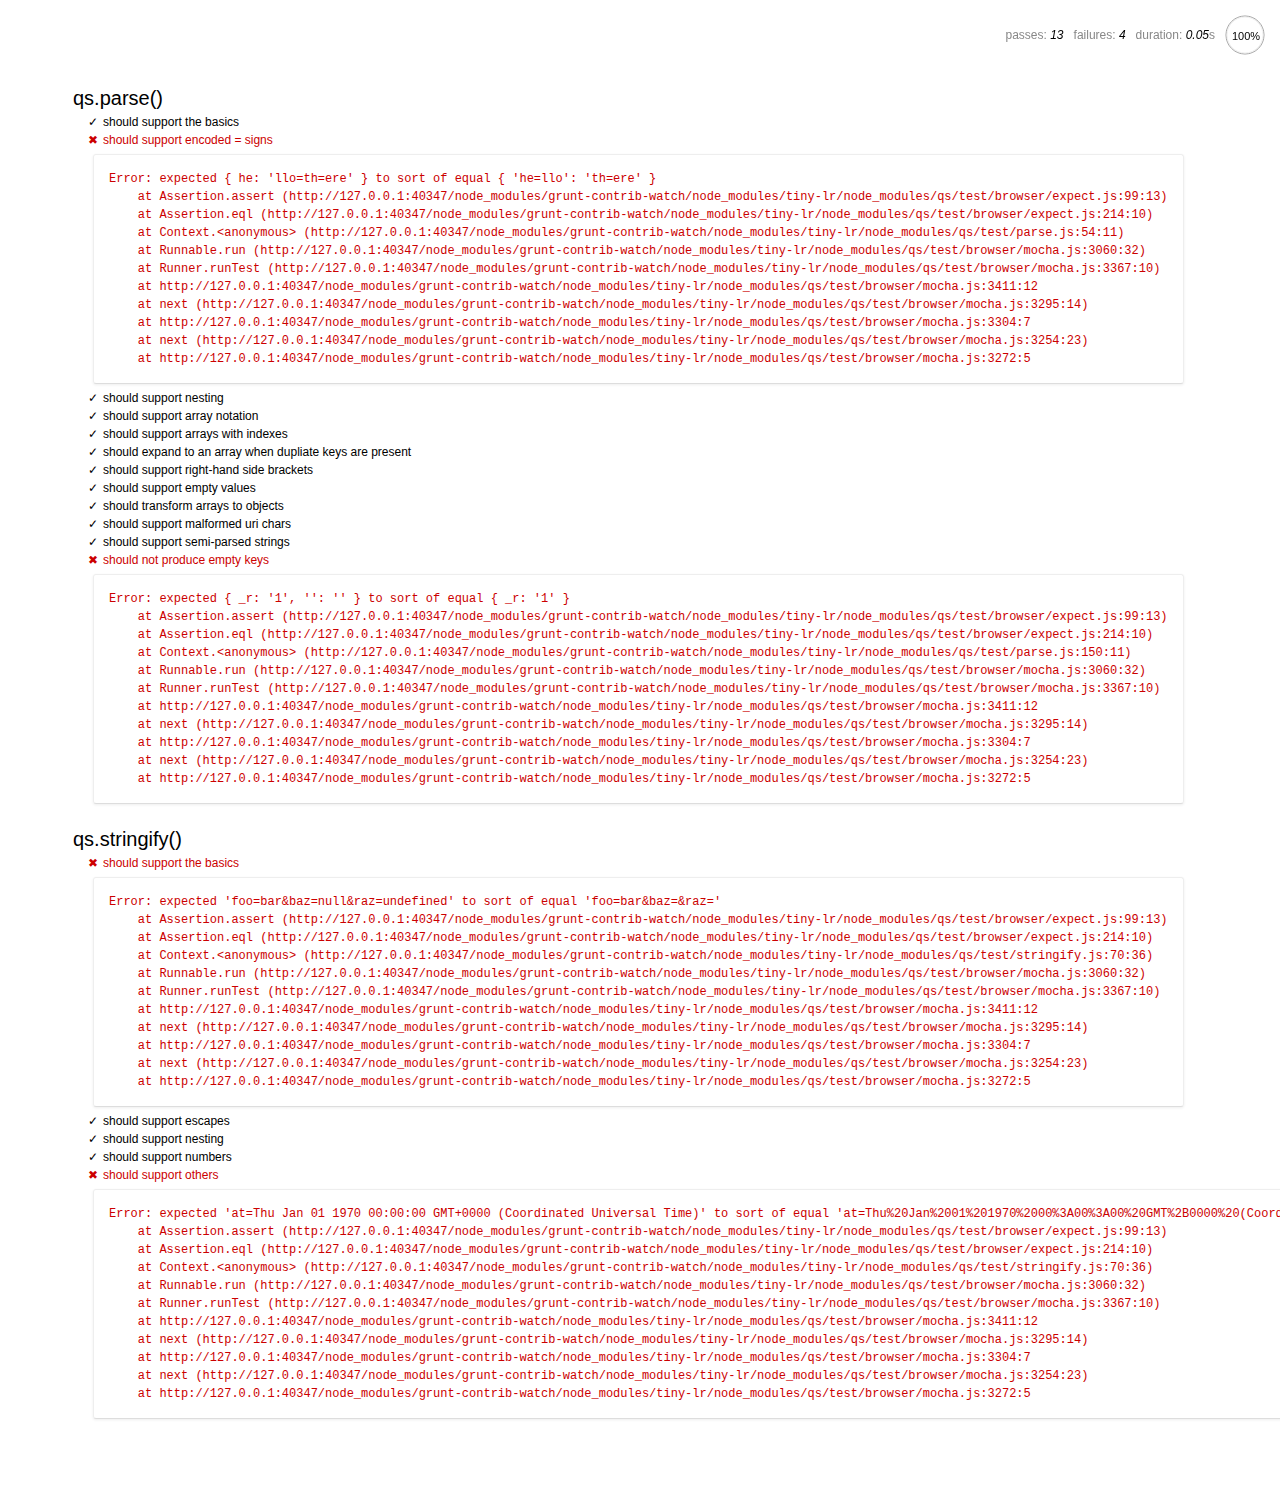
<file: node_modules/grunt-contrib-watch/node_modules/tiny-lr/node_modules/qs/test/browser/index.html>
<html>
  <head>
    <title>Mocha</title>
    <meta http-equiv="Content-Type" content="text/html; charset=UTF-8">
    <link rel="stylesheet" href="mocha.css" />
    <script src="jquery.js" type="text/javascript"></script>
    <script src="expect.js"></script>
    <script src="mocha.js"></script>
    <script>mocha.setup('bdd')</script>
    <script src="qs.js"></script>
    <script src="../parse.js"></script>
    <script src="../stringify.js"></script>
    <script>onload = mocha.run;</script>
  </head>
  <body>
    <div id="mocha"></div>
  </body>
</html>
</file>
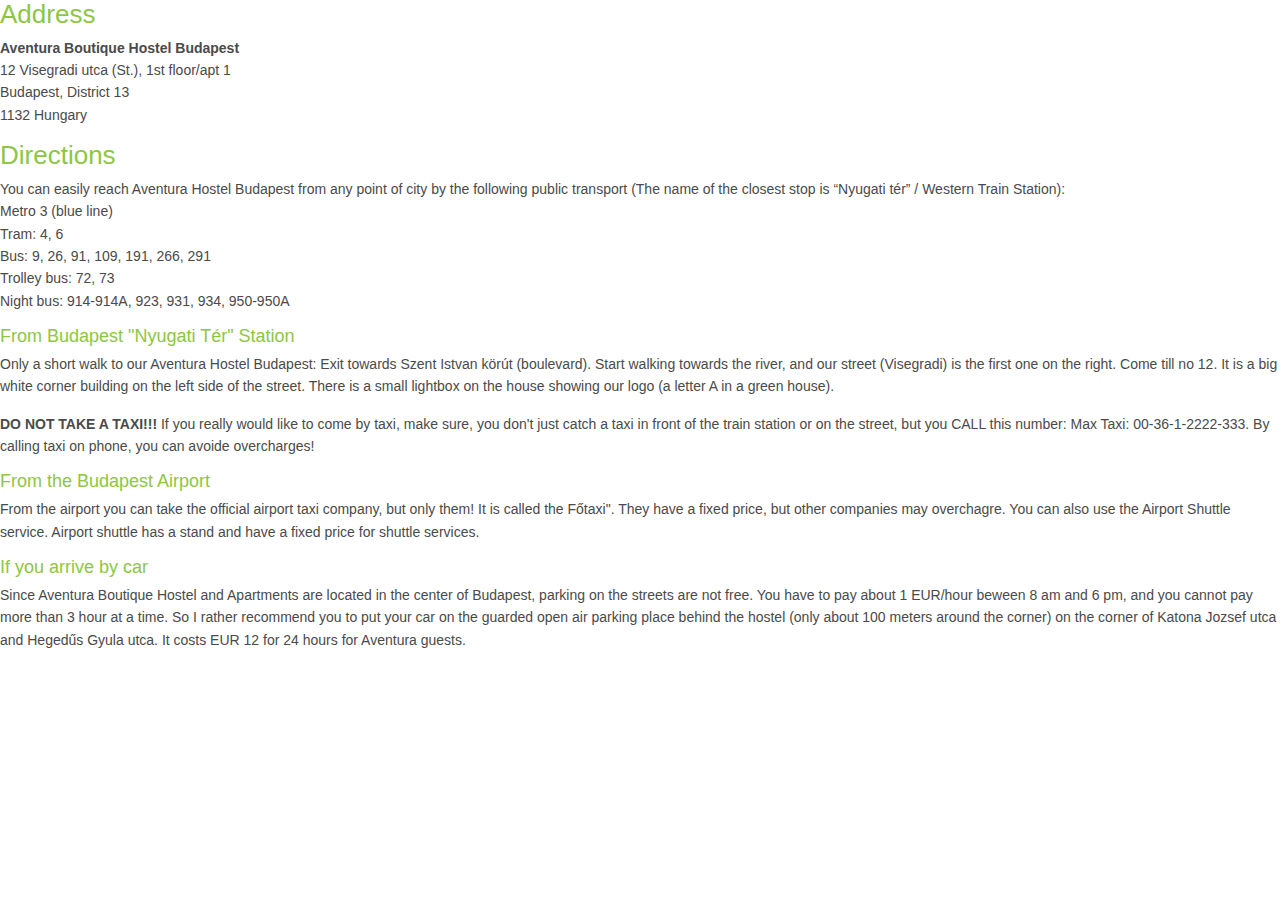
<file: direction.html>
<!doctype html>
<html>
<head>
<meta charset="UTF-8">
<title>Untitled Document</title>
<link href="css/bootstrap.min.css" rel="stylesheet">
<link rel="stylesheet" href="css/style.css">
	<style type="text/css">

		p {
			margin-bottom: 15px;
		}
				h3 {
			font-size: 18px;
			color: #8DC644;
			margin-top: 0px;
			font-weight: normal;
			margin-bottom: 6px;
		}
	</style>
</head>

<body>
<h2>Address</h2>
  <p><strong>Aventura Boutique Hostel Budapest</strong><br>
  
  12 Visegradi utca (St.),
  1st floor/apt 1<br>
  Budapest, District 13
  <br>
  1132 Hungary 
   </p>
   <h2>Directions</h2>
  <p>You can easily reach Aventura Hostel Budapest from any point of city by the following public transport (The name of the closest stop is “Nyugati tér” / Western Train Station):<br>
    Metro 3 (blue line)  <br>
    Tram: 4, 6  <br>
    Bus: 9, 26, 91, 109, 191, 266, 291  <br>
    Trolley bus: 72, 73  <br>
    Night bus: 914-914A, 923, 931, 934, 950-950A   <br>
    
    </p>
    
<h3>  From Budapest "Nyugati Tér" Station</h3>
    Only a short walk to our Aventura Hostel Budapest: Exit towards Szent Istvan körút (boulevard). Start walking towards the river, and our street (Visegradi) is the first one on the right. Come till no 12. It is a big white corner building on the left side of the street. There is a small lightbox on the house showing our logo (a letter A in a green house).  
     </p> 
<p> <strong>DO NOT TAKE A TAXI!!!</strong> If you really would like to come by taxi, make sure, you don't just catch a taxi in front of the train station or on the street, but you CALL this number: Max Taxi: 00-36-1-2222-333. By calling taxi on phone, you can avoide overcharges! </p>
    
     <h3>From the Budapest Airport </h3>
<p>From the airport you can take the official airport taxi company, but only them! It is called the Főtaxi". They have a fixed price, but other companies may overchagre. You can also use the Airport Shuttle service. Airport shuttle has a stand and have a fixed price for shuttle services.  </p>
    
     <h3>If you arrive by car </h3>
     <p> Since Aventura Boutique Hostel and Apartments are located in the center of Budapest, parking on the streets are not free. You have to pay about 1 EUR/hour beween 8 am and 6 pm, and you cannot pay more than 3 hour at a time. So I rather recommend you to put your car on the guarded open air parking place behind the hostel (only about 100 meters around the corner) on the corner of Katona Jozsef utca and Hegedűs Gyula utca. It costs EUR 12 for 24 hours for Aventura guests.
      </p>
    

</body>
</html>
</file>
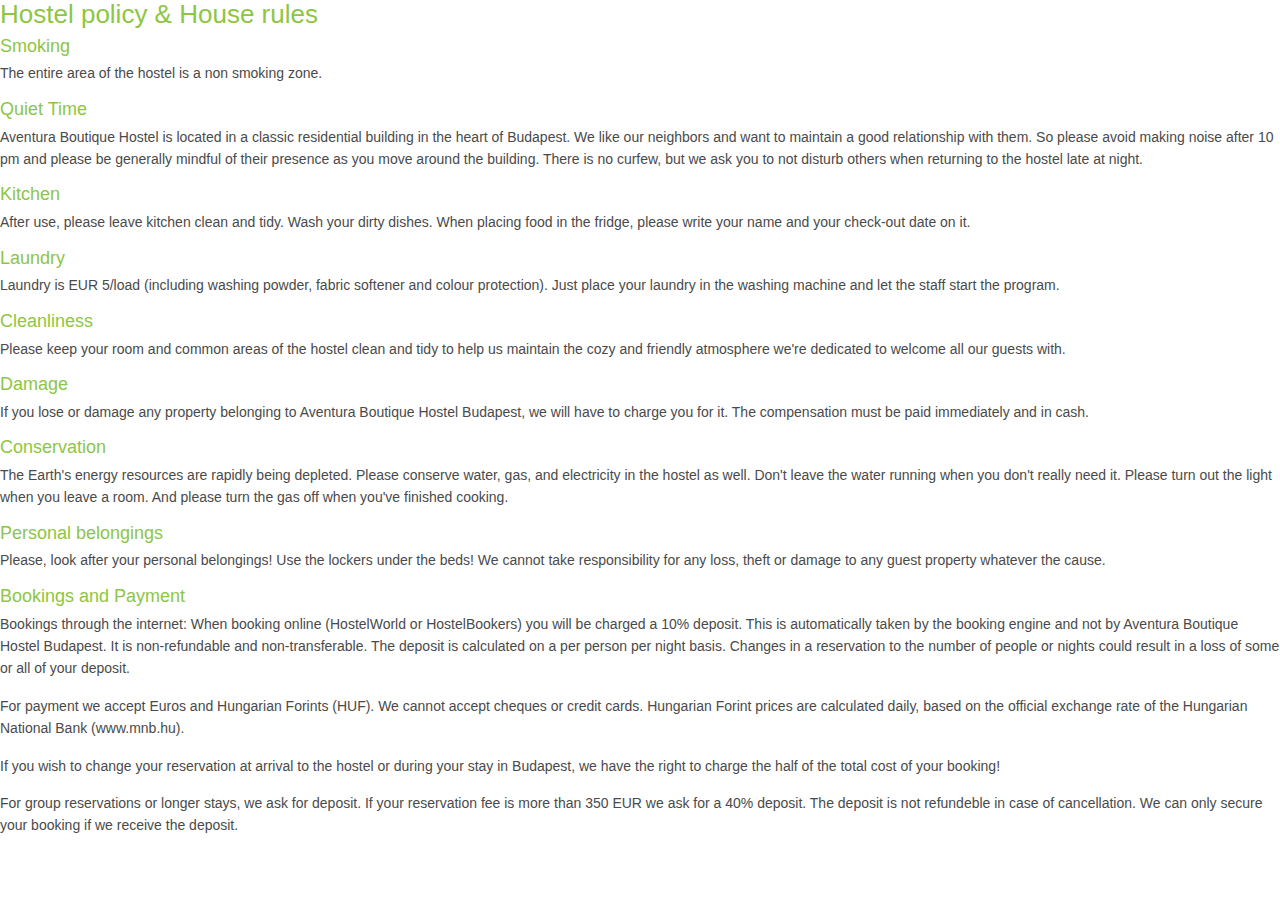
<file: policy.html>
<!doctype html>
<html>
<head>
<meta charset="UTF-8">
<title>Untitled Document</title>
<link href="css/bootstrap.min.css" rel="stylesheet">
<link rel="stylesheet" href="css/style.css">
	<style type="text/css">

		p {
			margin-bottom: 15px;
		}
		h3 {
			font-size: 18px;
			color: #8DC644;
			margin-top: 0px;
			font-weight: normal;
			margin-bottom: 6px;
		}
	</style>

</head>

<body>
<h2>Hostel policy & House rules</h2>
<h3>Smoking</h3>
  <p>The entire area of the hostel is a non smoking zone. </p>
  
  <h3>Quiet Time</h3>
  <p>Aventura Boutique Hostel is located in a classic residential building in the heart of Budapest. We like our neighbors and want to maintain a good relationship with them. So please avoid making noise after 10 pm and please be generally mindful of their presence as you move around the building. There is no curfew, but we ask you to not disturb others when returning to the hostel late at night. </p>
  
  <h3>Kitchen</h3>
  <p>After use, please leave kitchen clean and tidy. Wash your dirty dishes.
  When placing food in the fridge, please write your name and your check-out date on it.</p>
  
 <h3> Laundry</h3>
 <p> Laundry is EUR 5/load (including washing powder, fabric softener and colour protection). Just place your laundry in the washing machine and let the staff start the program.</p>
  
 <h3> Cleanliness</h3>
 <p> Please keep your room and common areas of the hostel clean and tidy to help us maintain the cozy and friendly atmosphere we're dedicated to welcome all our guests with. </p>
  
 <h3> Damage</h3>
  <p>If you lose or damage any property belonging to Aventura Boutique Hostel Budapest, we will have to charge you for it. The compensation must be paid immediately and in cash.</p>
  
 <h3> Conservation</h3>
 <p> The Earth's energy resources are rapidly being depleted. Please conserve water, gas, and electricity in the hostel as well. Don't leave the water running when you don't really need it. Please turn out the light when you leave a room. And please turn the gas off when you've finished cooking.</p>
  
 <h3> Personal belongings</h3>
 <p> Please, look after your personal belongings! Use the lockers under the beds! We cannot take responsibility for any loss, theft or damage to any guest property whatever the cause. </p>
  
 <h3> Bookings and Payment</h3>
  <p>Bookings through the internet: When booking online  (HostelWorld or HostelBookers) you will be charged a 10% deposit. This is automatically taken by the booking engine and not by Aventura Boutique Hostel Budapest. It is non-refundable and non-transferable. The deposit is calculated on a per person per night basis. Changes in a reservation to the number of people or nights could result in a loss of some or all of your deposit. </p>
  <p>For payment we accept Euros and Hungarian Forints (HUF). We cannot accept cheques or credit cards. Hungarian Forint prices are calculated daily, based on the official exchange rate of the Hungarian National Bank (www.mnb.hu).
 <p> If you wish to change your reservation at arrival to the hostel or during your stay in Budapest, we have the right to charge the half of the total cost of your booking!</p>
  <p>For group reservations or longer stays, we ask for deposit. If your reservation fee is more than 350 EUR we ask for a 40% deposit. The deposit is not refundeble in case of cancellation. We can only secure your booking if we receive the deposit. </p>
</body>
</html>
</file>
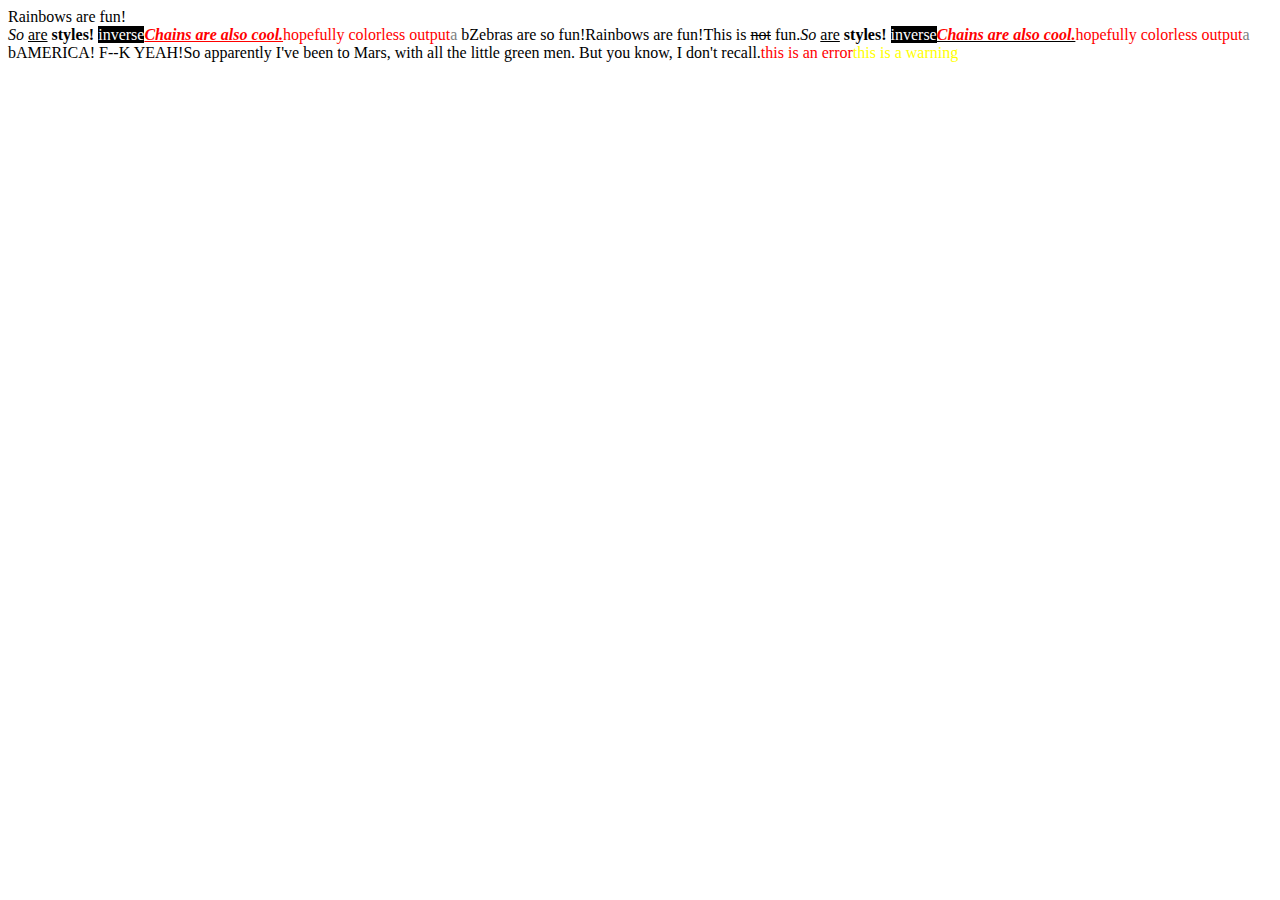
<file: node_modules/grunt/node_modules/colors/example.html>
<!DOCTYPE HTML>
<html lang="en-us">
  <head>
    <meta http-equiv="Content-type" content="text/html; charset=utf-8">
    <title>Colors Example</title>
    <script src="colors.js"></script>
  </head>
  <body>
    <script>

    var test = colors.red("hopefully colorless output");

    document.write('Rainbows are fun!'.rainbow + '<br/>');
    document.write('So '.italic + 'are'.underline + ' styles! '.bold + 'inverse'.inverse); // styles not widely supported
    document.write('Chains are also cool.'.bold.italic.underline.red); // styles not widely supported
    //document.write('zalgo time!'.zalgo);
    document.write(test.stripColors);
    document.write("a".grey + " b".black);

    document.write("Zebras are so fun!".zebra);

    document.write(colors.rainbow('Rainbows are fun!'));
    document.write("This is " + "not".strikethrough + " fun.");

    document.write(colors.italic('So ') + colors.underline('are') + colors.bold(' styles! ') + colors.inverse('inverse')); // styles not widely supported
    document.write(colors.bold(colors.italic(colors.underline(colors.red('Chains are also cool.'))))); // styles not widely supported
    //document.write(colors.zalgo('zalgo time!'));
    document.write(colors.stripColors(test));
    document.write(colors.grey("a") + colors.black(" b"));

    colors.addSequencer("america", function(letter, i, exploded) {
      if(letter === " ") return letter;
      switch(i%3) {
        case 0: return letter.red;
        case 1: return letter.white;
        case 2: return letter.blue;
      }
    });

    colors.addSequencer("random", (function() {
      var available = ['bold', 'underline', 'italic', 'inverse', 'grey', 'yellow', 'red', 'green', 'blue', 'white', 'cyan', 'magenta'];

      return function(letter, i, exploded) {
        return letter === " " ? letter : letter[available[Math.round(Math.random() * (available.length - 1))]];
      };
    })());

    document.write("AMERICA! F--K YEAH!".america);
    document.write("So apparently I've been to Mars, with all the little green men. But you know, I don't recall.".random);

    //
    // Custom themes
    //

    colors.setTheme({
      silly: 'rainbow',
      input: 'grey',
      verbose: 'cyan',
      prompt: 'grey',
      info: 'green',
      data: 'grey',
      help: 'cyan',
      warn: 'yellow',
      debug: 'blue',
      error: 'red'
    });

    // outputs red text
    document.write("this is an error".error);

    // outputs yellow text
    document.write("this is a warning".warn);

    </script>
  </body>
</html>
</file>
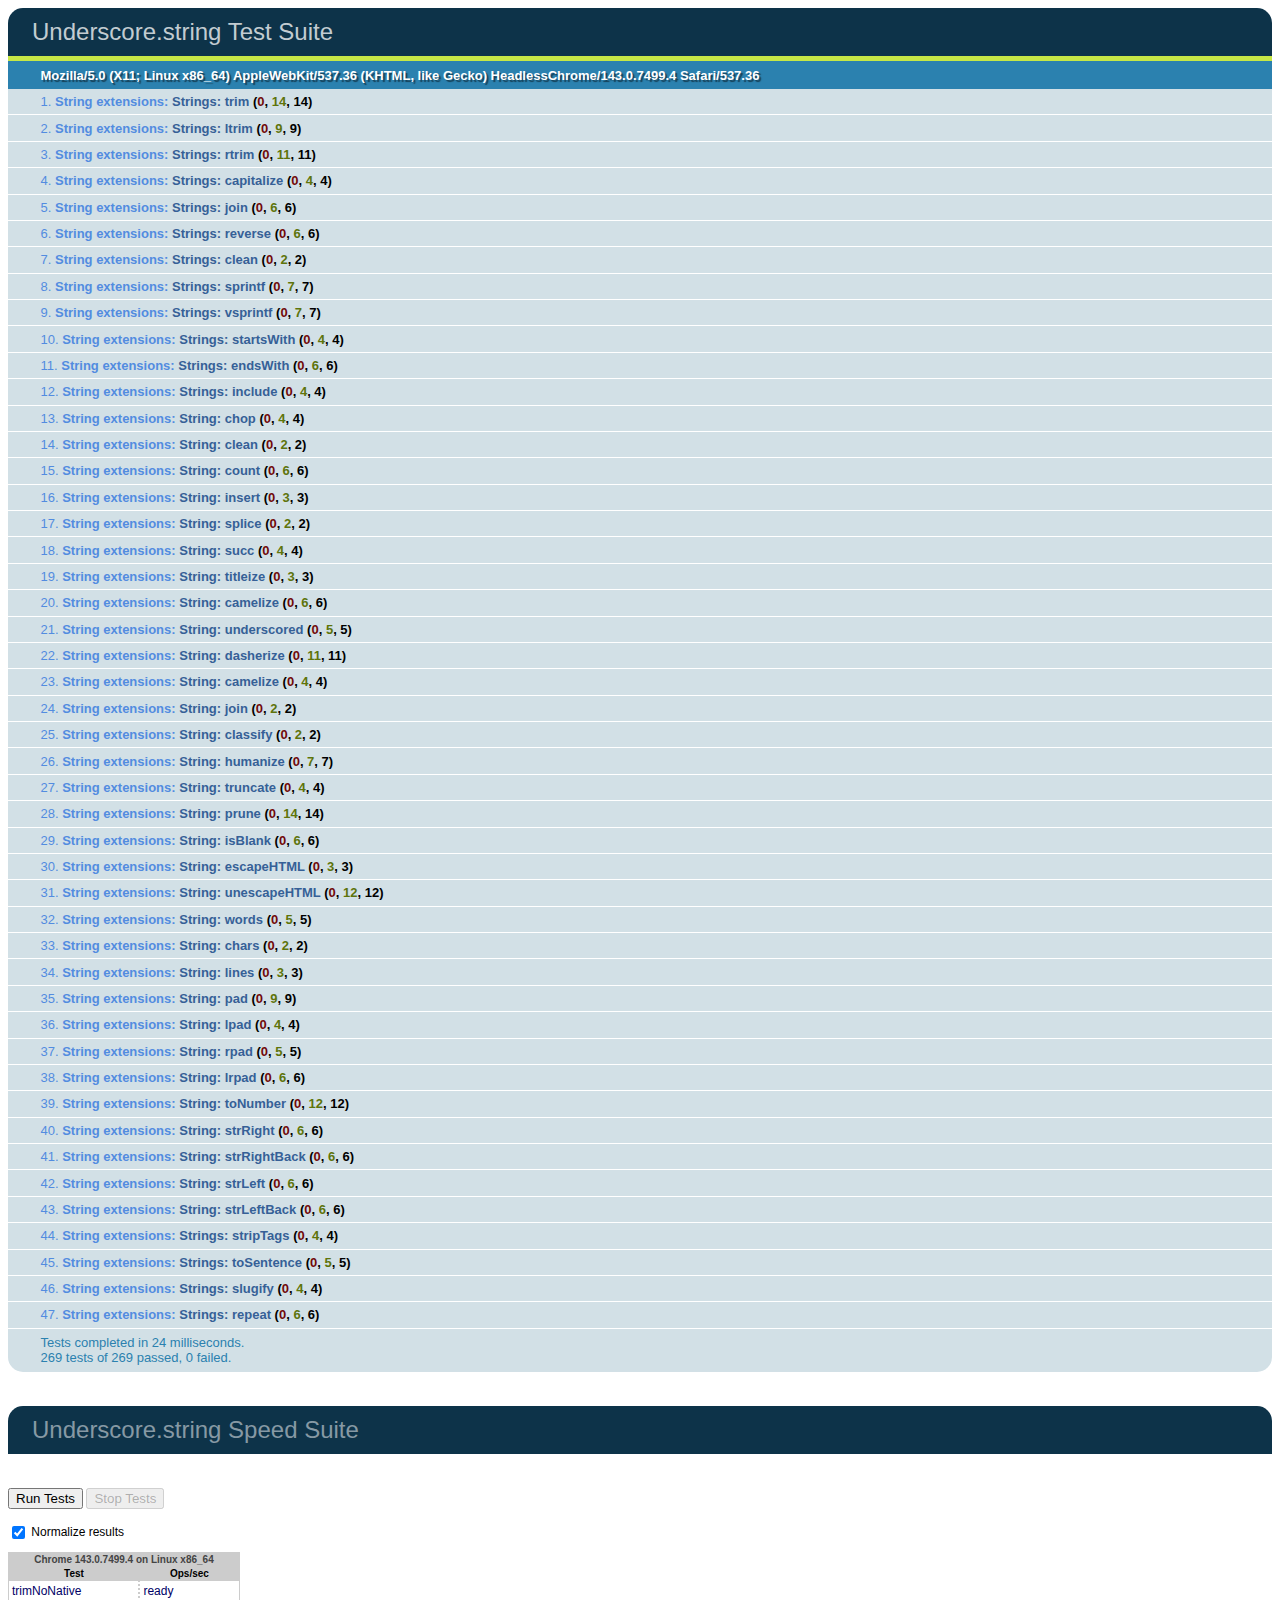
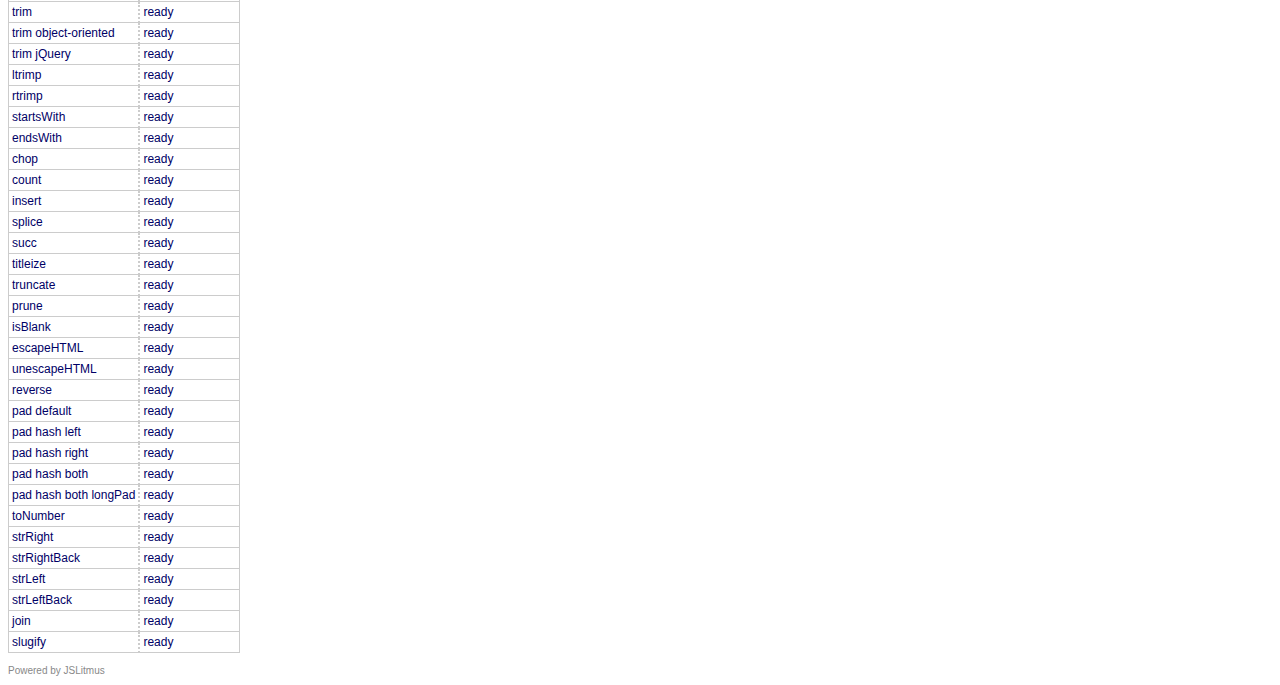
<file: node_modules/grunt/node_modules/underscore.string/test/test.html>
<!DOCTYPE HTML>
<html>
<head>
  <meta charset="utf-8">
  <title>Underscore.strings Test Suite</title>
  <link rel="stylesheet" href="test_underscore/vendor/qunit.css" type="text/css" media="screen" />
  <script type="text/javascript" src="test_underscore/vendor/jquery.js"></script>
  <script type="text/javascript" src="test_underscore/vendor/qunit.js"></script>
  <script type="text/javascript" src="test_underscore/vendor/jslitmus.js"></script>
  <script type="text/javascript" src="underscore.js"></script>
  <script type="text/javascript" src="../lib/underscore.string.js"></script>
  <script type="text/javascript" src="strings.js"></script>
  <script type="text/javascript" src="speed.js"></script>
</head>
<body>
  <h1 id="qunit-header">Underscore.string Test Suite</h1>
  <h2 id="qunit-banner"></h2>
  <h2 id="qunit-userAgent"></h2>
  <ol id="qunit-tests"></ol>
  <br />
  <h1 class="qunit-header">Underscore.string Speed Suite</h1>
  <!-- <h2 class="qunit-userAgent">
    A representative sample of the functions are benchmarked here, to provide
    a sense of how fast they might run in different browsers.
    Each iteration runs on an array of 1000 elements.<br /><br />
    For example, the 'intersect' test measures the number of times you can
    find the intersection of two thousand-element arrays in one second.
  </h2> -->
  <br />
</body>
</html>
</file>
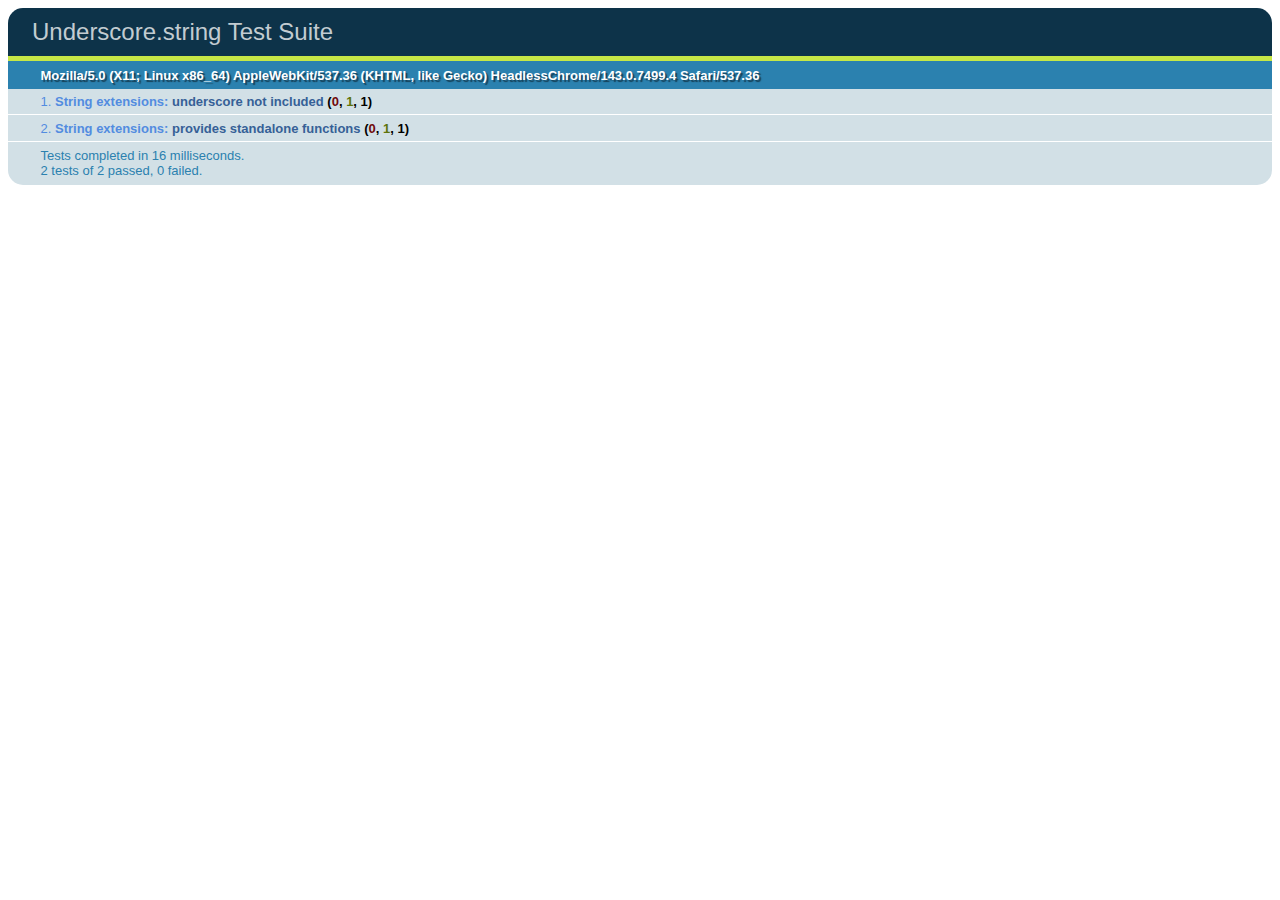
<file: node_modules/grunt/node_modules/underscore.string/test/test_standalone.html>
<!DOCTYPE HTML>
<html>
<head>
  <title>Underscore.strings Test Suite</title>
  <link rel="stylesheet" href="test_underscore/vendor/qunit.css" type="text/css" media="screen" />
  <script type="text/javascript" src="test_underscore/vendor/jquery.js"></script>
  <script type="text/javascript" src="test_underscore/vendor/qunit.js"></script>
  <script type="text/javascript" src="../lib/underscore.string.js"></script>
  <script type="text/javascript" src="strings_standalone.js"></script>

</head>
<body>
  <h1 id="qunit-header">Underscore.string Test Suite</h1>
  <h2 id="qunit-banner"></h2>
  <h2 id="qunit-userAgent"></h2>
  <ol id="qunit-tests"></ol>
</body>
</html>
</file>
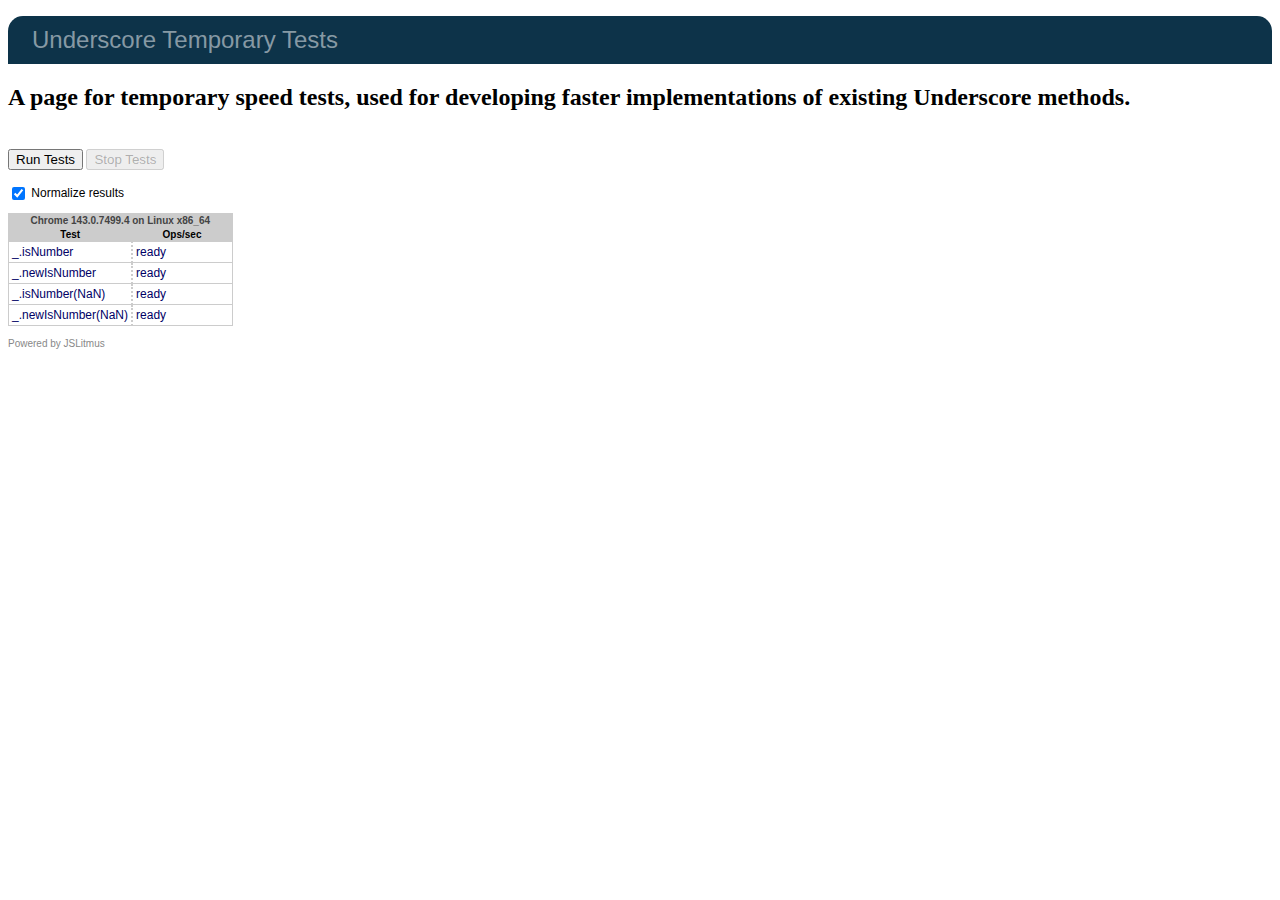
<file: node_modules/grunt/node_modules/underscore.string/test/test_underscore/temp_tests.html>
<!DOCTYPE HTML>
<html>
<head>
  <title>Underscore Temporary Tests</title>
  <link rel="stylesheet" href="vendor/qunit.css" type="text/css" media="screen" />
  <script type="text/javascript" src="vendor/jquery.js"></script>
  <script type="text/javascript" src="vendor/jslitmus.js"></script>
  <script type="text/javascript" src="../underscore.js"></script>
  <script type="text/javascript" src="temp.js"></script>
</head>
<body>
  <h1 class="qunit-header">Underscore Temporary Tests</h1>
  <h2 class="qunit-userAgent">
    A page for temporary speed tests, used for developing faster implementations
    of existing Underscore methods.
  </h2>
  <br />
</body>
</html>
</file>
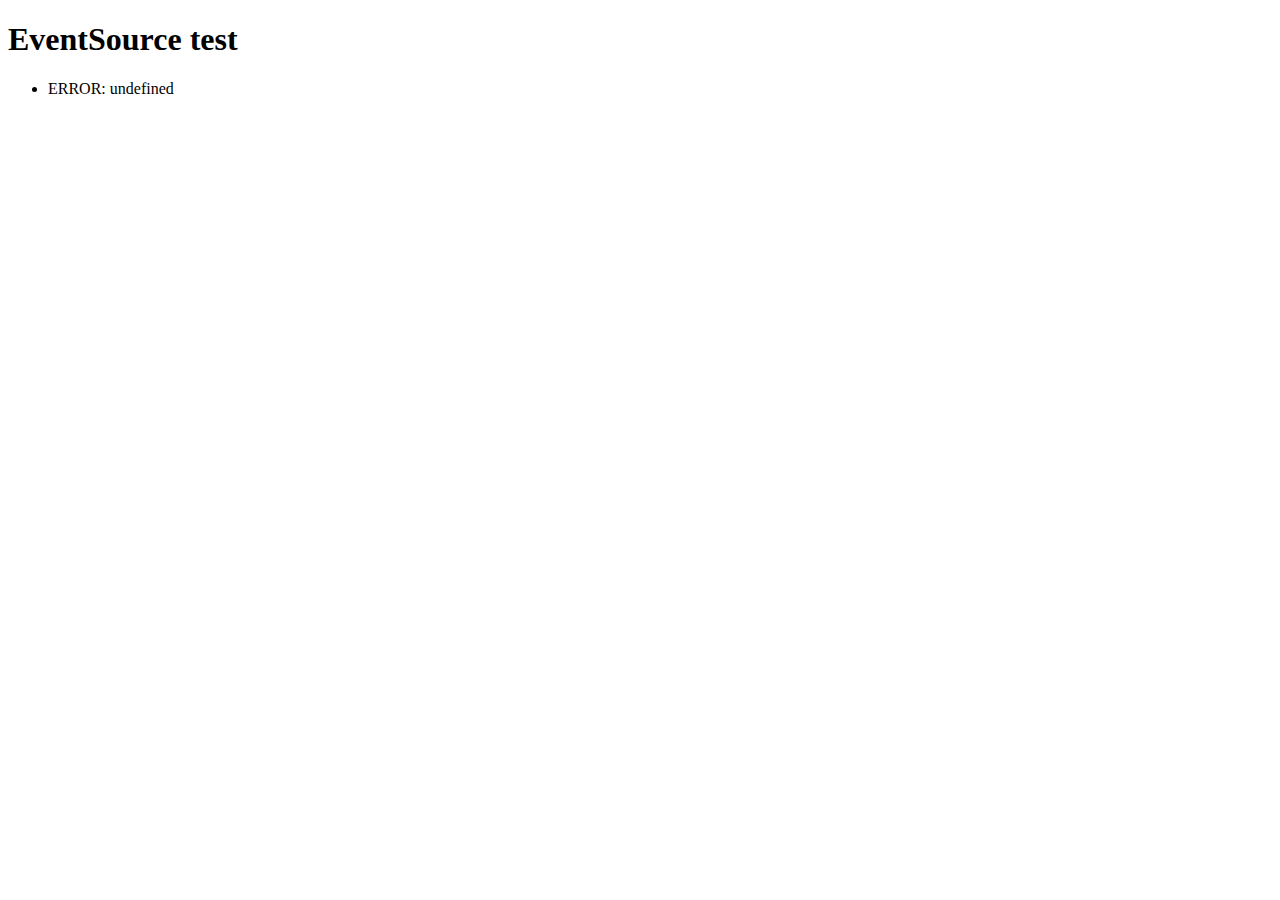
<file: node_modules/grunt-contrib-watch/node_modules/tiny-lr/node_modules/faye-websocket/examples/sse.html>
<!doctype html>
<html>
  <head>
    <meta http-equiv="Content-type" content="text/html; charset=utf-8">
    <title>EventSource test</title>
  </head>
  <body>

    <h1>EventSource test</h1>
    <ul></ul>

    <script type="text/javascript">
      var logger = document.getElementsByTagName('ul')[0],
          socket = new EventSource('/');

      var log = function(text) {
        logger.innerHTML += '<li>' + text + '</li>';
      };

      socket.onopen = function() {
        log('OPEN');
      };

      socket.onmessage = function(event) {
        log('MESSAGE: ' + event.data);
      };

      socket.addEventListener('update', function(event) {
        log('UPDATE(' + event.lastEventId + '): ' + event.data);
      });

      socket.onerror = function(event) {
        log('ERROR: ' + event.message);
      };
    </script>

  </body>
</html>
</file>
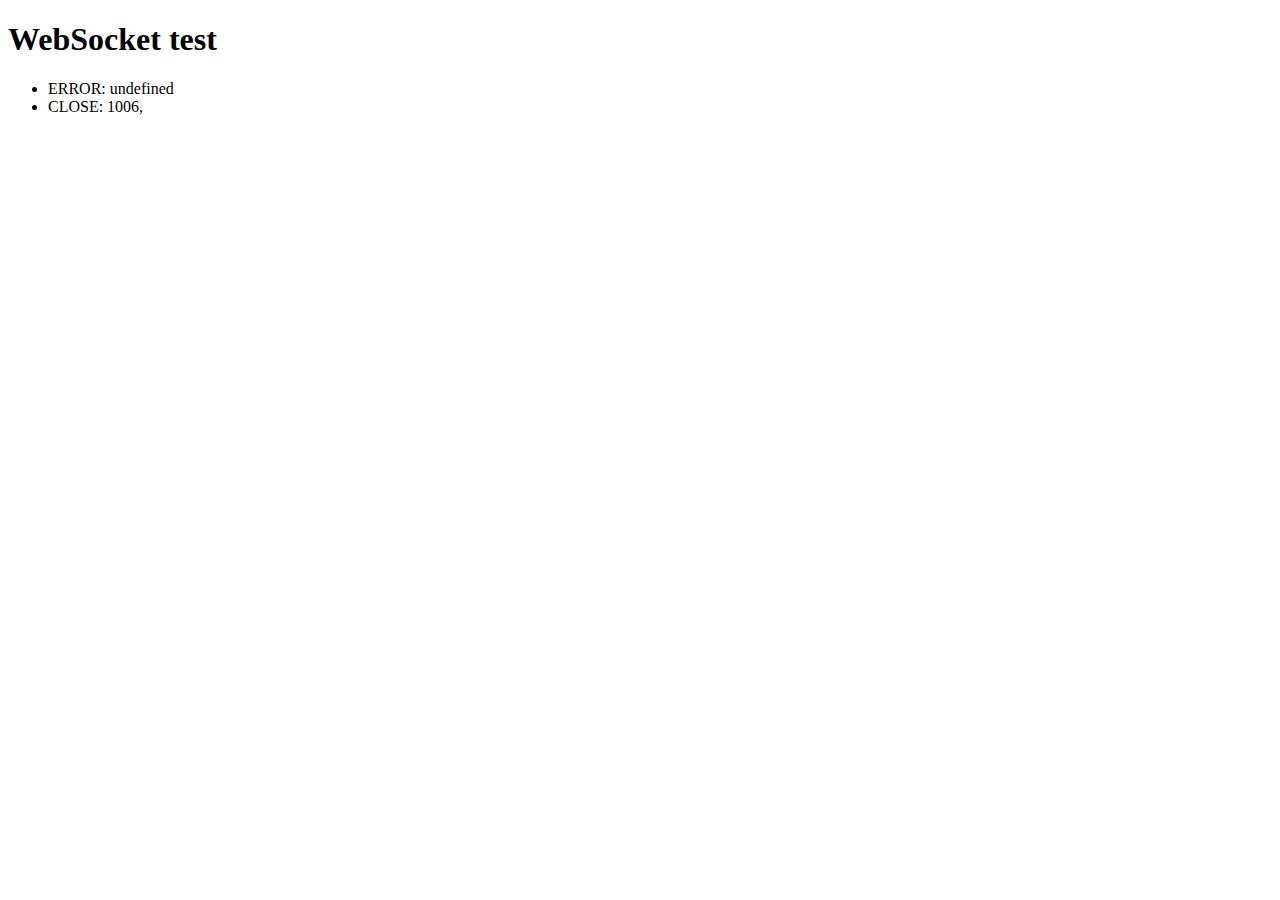
<file: node_modules/grunt-contrib-watch/node_modules/tiny-lr/node_modules/faye-websocket/examples/ws.html>
<!doctype html>
<html>
  <head>
    <meta http-equiv="Content-type" content="text/html; charset=utf-8">
    <title>WebSocket test</title>
  </head>
  <body>

    <h1>WebSocket test</h1>
    <ul></ul>

    <script type="text/javascript">
      var logger = document.getElementsByTagName('ul')[0],
          Socket = window.MozWebSocket || window.WebSocket,
          protos = ['foo', 'bar', 'xmpp'],
          socket = new Socket('ws://' + location.hostname + ':' + location.port + '/', protos),
          index  = 0;

      var log = function(text) {
        logger.innerHTML += '<li>' + text + '</li>';
      };

      socket.addEventListener('open', function() {
        log('OPEN: ' + socket.protocol);
        socket.send('Hello, world');
      });

      socket.onerror = function(event) {
        log('ERROR: ' + event.message);
      };

      socket.onmessage = function(event) {
        log('MESSAGE: ' + event.data);
        setTimeout(function() { socket.send(++index + ' ' + event.data) }, 2000);
      };

      socket.onclose = function(event) {
        log('CLOSE: ' + event.code + ', ' + event.reason);
      };
    </script>

  </body>
</html>
</file>
<file: node_modules/grunt-contrib-watch/node_modules/tiny-lr/node_modules/qs/test/browser/mocha.css>
body {
  font: 20px/1.5 "Helvetica Neue", Helvetica, Arial, sans-serif;
  padding: 60px 50px;
}

#mocha h1, h2 {
  margin: 0;
}

#mocha h1 {
  margin-top: 15px;
  font-size: 1em;
  font-weight: 200;
}

#mocha .suite .suite h1 {
  margin-top: 0;
  font-size: .8em;
}

#mocha h2 {
  font-size: 12px;
  font-weight: normal;
  cursor: pointer;
}

#mocha .suite {
  margin-left: 15px;
}

#mocha .test {
  margin-left: 15px;
}

#mocha .test:hover h2::after {
  position: relative;
  top: 0;
  right: -10px;
  content: '(view source)';
  font-size: 12px;
  font-family: arial;
  color: #888;
}

#mocha .test.pending:hover h2::after {
  content: '(pending)';
  font-family: arial;
}

#mocha .test.pass.medium .duration {
  background: #C09853;
}

#mocha .test.pass.slow .duration {
  background: #B94A48;
}

#mocha .test.pass::before {
  content: '✓';
  font-size: 12px;
  display: block;
  float: left;
  margin-right: 5px;
}

#mocha .test.pass .duration {
  font-size: 9px;
  margin-left: 5px;
  padding: 2px 5px;
  color: white;
  -webkit-box-shadow: inset 0 1px 1px rgba(0,0,0,.2);
  -moz-box-shadow: inset 0 1px 1px rgba(0,0,0,.2);
  box-shadow: inset 0 1px 1px rgba(0,0,0,.2);
  -webkit-border-radius: 5px;
  -moz-border-radius: 5px;
  -ms-border-radius: 5px;
  -o-border-radius: 5px;
  border-radius: 5px;
}

#mocha .test.pass.fast .duration {
  display: none;
}

#mocha .test.pending {
  color: #0b97c4;
}

#mocha .test.pending::before {
  content: '◦';
  color: #0b97c4;
}

#mocha .test.fail {
  color: #c00;
}

#mocha .test.fail pre {
  color: black;
}

#mocha .test.fail::before {
  content: '✖';
  font-size: 12px;
  display: block;
  float: left;
  margin-right: 5px;
  color: #c00;
}

#mocha .test pre.error {
  color: #c00;
}

#mocha .test pre {
  display: inline-block;
  font: 12px/1.5 monaco, monospace;
  margin: 5px;
  padding: 15px;
  border: 1px solid #eee;
  border-bottom-color: #ddd;
  -webkit-border-radius: 3px;
  -webkit-box-shadow: 0 1px 3px #eee;
}

#error {
  color: #c00;
  font-size: 1.5  em;
  font-weight: 100;
  letter-spacing: 1px;
}

#stats {
  position: fixed;
  top: 15px;
  right: 10px;
  font-size: 12px;
  margin: 0;
  color: #888;
}

#stats .progress {
  float: right;
  padding-top: 0;
}

#stats em {
  color: black;
}

#stats li {
  display: inline-block;
  margin: 0 5px;
  list-style: none;
  padding-top: 11px;
}

code .comment { color: #ddd }
code .init { color: #2F6FAD }
code .string { color: #5890AD }
code .keyword { color: #8A6343 }
code .number { color: #2F6FAD }
</file>
<file: css/style.css>
@font-face{font-family:'HelveticaNeueLT-Com-57-Cn';src:url("../fonts/HelveticaNeueLTCom-Cn.eot");src:url("../fonts/HelveticaNeueLTCom-Cn.eot?#iefix") format("embedded-opentype"),url("../fonts/HelveticaNeueLTCom-Cn.woff") format("woff"),url("../fonts/HelveticaNeueLTCom-Cn.ttf") format("truetype"),url("../fonts/HelveticaNeueLTCom-Cn.svg#1bfe3908464079d33e43d1bde3a33e17") format("svg");font-style:normal;font-weight:400}body{font-family:"Helvetica Neue",Helvetica,Arial,sans-serif;font-size:14px;line-height:1.6;color:#4A4A4A}h2{margin-top:0px;margin-bottom:8px;font-weight:normal;color:#8DC644;font-size:26px}p{margin-bottom:0}.marginBottom{margin-bottom:25px}.marginBottomZero{margin-bottom:0px !important}.discount-box{width:100%;height:260px;background-color:#8DC644;border-radius:12px;background-image:url(../images/aventura-discounts-bg.svg);background-position:center center;background-repeat:no-repeat;background-size:143px 143px;text-align:center;margin-bottom:5px}.discount-box h2{font-family:Arial, Helvetica, sans-serif;font-size:18px;color:#FFFFFF;line-height:22px;font-weight:normal;text-align:center;padding-top:7px}.packages .discount{position:relative;margin-top:20px;text-align:center;width:100%}.packages .discount h3{font-size:72px;font-weight:bold;letter-spacing:0em;padding-bottom:0px;padding-top:0px;color:#8DC644;margin:0}.packages .discount span{font-size:24px;font-weight:lighter;letter-spacing:0em}.packages .discount h4{font-size:20px;font-weight:lighter;letter-spacing:0em;color:#8DC644;margin-top:-8px;font-family:Arial, Helvetica, sans-serif}.packages .discount p{font-size:13px;color:#8DC644;font-family:HelveticaNeueLT-Com-57-Cn, sans-serif;margin-top:-12px}.discount-box .btn,.discount-box-back .btn{display:inline-block;padding:6px 12px;margin-bottom:0px;font-size:14px;font-weight:400;line-height:1.42857;text-align:center;white-space:nowrap;vertical-align:middle;cursor:pointer;-moz-user-select:none}.discount-box .btn-default,.discount-box-back .btn-default{border:medium none;font-weight:bold;border-radius:10px;padding:6px 22px;background-color:rgba(255,255,255,0.24);color:white;position:relative;top:30px;width:80% !important}.extras{margin-top:20px}.discount-box-back .btn-default{top:5px}.navbar{min-height:60px;margin-bottom:20px;border:none;box-shadow:0px 2px 4px 0px rgba(0,0,0,0.28)}.navbar-default{background-color:#fff}.navbar-brand{height:40px;padding-top:10px}.navbar-nav>li{float:left}.navbar-right{float:right}.nav{padding-right:15px}.slide{margin-top:60px}.navbar-nav{margin:10px -15px}.navbarIcons{text-indent:-3000px}.navbarIcons li{background-repeat:no-repeat !important;width:40px;margin-right:10px;background-size:164px 42px}.navbarIcons li.phone{background:url(../images/aventura-mobil-nav-icons-sprite.svg);background-position:-1px center}.navbarIcons li.skype{background:url(../images/aventura-mobil-nav-icons-sprite.svg);background-position:-41px center}.navbarIcons li.email{background:url(../images/aventura-mobil-nav-icons-sprite.svg);margin-right:2px;background-position:-82px center}.navbarIcons li.google{background:url(../images/aventura-mobil-nav-icons-sprite.svg);background-position:-123px center}.mainTitle{background:#8DC644;text-align:center;color:#fff;min-height:65px}.mainTitle h1{font-size:22px;margin-top:10px;margin-bottom:-4px;font-weight:normal}.mainTitle .small{font-weight:lighter;font-size:18px;letter-spacing:.8px}label{font-weight:normal;font-size:16px}.form-control{display:block;width:100%;height:38px;padding:6px 12px;font-size:14px;line-height:1.42857;color:#555;background-color:#EFEFEF;background-image:none;border:1px solid #999;border-radius:9px;box-shadow:none;transition:border-color 0.15s ease-in-out 0s, box-shadow 0.15s ease-in-out 0s}.btn-form{border:1px solid #719F36;border-radius:9px;height:38px;background-image:linear-gradient(0deg, #84ba40 50%,#8bc443 51%);color:#fff;font-size:16px;font-weight:bold}.btn-form.active,.btn-form.focus,.btn-form:active,.btn-form:focus,.btn-form:hover,.open>.dropdown-toggle.btn-default{color:#fff;background-image:linear-gradient(0deg, #84ba40 50%,#8bc443 51%)}.form-control:focus{border-color:#8DC644;outline:0px none;box-shadow:0px 1px 1px rgba(0,0,0,0.075) inset,0px 0px 8px rgba(141,198,68,0.6)}.checkIn{background-image:url(../images/aventura-mobil-checkInBg.svg);background-repeat:no-repeat;background-position:95% 3px}.owl-demo .item,#owl-demo-2 .item,#owl-demo-3 .item{padding:0px;color:#8DC644;text-align:center}#owl-demo .item{height:213px}#owl-demo .item img{display:block;width:100%;height:auto}.owl-theme .owl-controls{margin-top:-200px;position:absolute;margin-left:7px}.owl-controls .owl-dot span{background:rgba(255,255,255,0.4) !important}.owl-theme .owl-dots .owl-dot.active span,.owl-theme .owl-dots .owl-dot:hover span{background:rgba(255,255,255,0.9) !important}.owl-theme .owl-controls .owl-page span{display:block;width:12px;height:12px;margin:5px 3px;-webkit-border-radius:20px;-moz-border-radius:20px;border-radius:20px;background:rgba(255,255,255,0.4)}.owl-pagination{margin-left:10px}.owl-theme .owl-controls .owl-page.active span,.owl-theme .owl-controls.clickable .owl-page:hover span{opacity:1;background:#fff none repeat scroll 0% 0%}.paddingLeftRightZero{padding-left:0px;padding-right:0px}.artRetroAp .glyphicon,.familyAp .glyphicon{top:8px;font-size:11px;color:rgba(255,255,255,0.6)}.roomsAps .box{min-height:424px;border-radius:15px;color:#fff;margin-bottom:10px}.roomsAps .box.africaRoom{background-color:#FFBC01 !important}.roomsAps .box.indiaRoom{background-color:#73108E}.roomsAps .box.spaceRoom{background-color:#132060}.roomsAps .box.japanRoom{background-color:#E50000}.roomsAps .box.rougeAp{background-color:#BE0000}.roomsAps .box.artRetroAp{background-color:#EB8300}.roomsAps .box.familyAp{background-color:#00B7EB}.roomsAps #owl-demo2 .item,.roomsAps #owl-demo3 .item,.roomsAps #owl-demo4 .item,.roomsAps #owl-demo5 .item,.roomsAps #owl-demo6 .item,.roomsAps #owl-demo7 .item,.roomsAps #owl-demo8 .item,.roomsAps #owl-demo9 .item{height:212px}.owl-demo .item img,#owl-demo3 .item img,#owl-demo4 .item img,#owl-demo5 .item img,#owl-demo6 .item img,#owl-demo7 .item img,#owl-demo8 .item img,#owl-demo9 .item img{display:block;width:100%;height:auto}.owl-item .item img{border-top-left-radius:15px;border-top-right-radius:15px}.owl-demo,.owl-theme,.owl-carousel{border-top-left-radius:15px;border-top-right-radius:15px}.roomsAps .owl-wrapper-outer{border-top-left-radius:15px !important;border-top-right-radius:15px !important;z-index:0}.roomsAps .boxCorner,.packages .boxCorner{background:url(../images/aventura-corner-left.svg) left top no-repeat,url(../images/aventura-corner-right.svg) right top no-repeat;z-index:2;position:absolute;height:16px;width:100%;display:table;padding:15px}#owl-demo,#owl-demo .owl-item .item img{border-top-left-radius:0px;border-top-right-radius:0px}.bg-greenTwo{background-color:#8DC644}.logo{width:150px;height:150px;background-color:#fff;margin-top:-75px;position:relative;text-align:center;border-radius:80px;z-index:5;background-size:1184px 149px}.logo .price{padding-top:88px}.logo h4{margin-top:-5px;font-size:29px;font-weight:bold}.logo .euro{font-size:15px;font-weight:lighter}.logo .small{margin:0px;padding:0px;color:#ACACAC}.logo.africaLogo h4{color:#FFBC01}.logo.indiaLogo h4{color:#73108E}.logo.spaceLogo h4{color:#132060}.logo.japanLogo h4{color:#E50000}.logo.rougeLogo h4{color:#BE0000}.logo.artLogo h4{color:#EB8300}.logo.retroLogo h4{color:#EB8300}.logo.familyLogo h4{color:#00B7EB}.logo.africaLogo{background-image:url(../images/aventura-rooms-aps-logos-sprite.svg);background-position:1px center}.logo.indiaLogo{background-image:url(../images/aventura-rooms-aps-logos-sprite.svg);background-position:-147px center}.logo.spaceLogo{background-image:url(../images/aventura-rooms-aps-logos-sprite.svg);background-position:-443px center}.logo.japanLogo{background-image:url(../images/aventura-rooms-aps-logos-sprite.svg);background-position:-295px center}.logo.rougeLogo{background-image:url(../images/aventura-rooms-aps-logos-sprite.svg);background-position:-591px center}.logo.artLogo{background-image:url(../images/aventura-rooms-aps-logos-sprite.svg);background-position:-887px center}.logo.retroLogo{background-image:url(../images/aventura-rooms-aps-logos-sprite.svg);background-position:-739px center}.logo.familyLogo{background-image:url(../images/aventura-rooms-aps-logos-sprite.svg);background-position:-1035px center}.describle{text-align:center}.describle h3{font-size:22px;margin-bottom:0px;margin-top:3px}.describle img{margin-top:13px;display:inline}.describle .small{font-size:13px}.well{background-color:transparent;border:none;box-shadow:none;padding:15px;margin-bottom:0px;padding-bottom:0px}.well p{margin-bottom:20px}.well ul{text-align:center}.well ul li{display:inline}.well img{background-color:rgba(255,255,255,0.3)}button.btn{width:100% !important}.facWraper{width:78px;height:auto;display:inline-block;margin-bottom:0;font-size:12px;font-family:'HelveticaNeueLT-Com-57-Cn'}.facWraper p{margin-top:5px;margin-bottom:10px}.well ul.nav{padding-right:0 !important}.africaRoom .row,.indiaRoom .row,.spaceRoom .row,.japanRoom .row,.rougeAp .row,.artRetroAp .row,.familyAp .row{margin-right:0;margin-left:0;padding-bottom:10px;padding-top:10px}.africaRoom .row .col-xs-8,.indiaRoom .row .col-xs-8,.spaceRoom .row .col-xs-8,.japanRoom .row .col-xs-8,.rougeAp .row .col-xs-8,.artRetroAp .row .col-xs-8,.familyAp .row .col-xs-8{padding-right:7.5px}.africaRoom .row .col-xs-4,.indiaRoom .row .col-xs-4,.spaceRoom .row .col-xs-4,.japanRoom .row .col-xs-4,.rougeAp .row .col-xs-4,.artRetroAp .row .col-xs-4,.familyAp .row .col-xs-4{padding-left:7.5px}.africaRoom .btn-default,.indiaRoom .btn-default,.japanRoom .btn-default,.spaceRoom .btn-default,.rougeAp .btn-default,.artRetroAp .btn-default,.familyAp .btn-default{border:none;font-weight:bold;border-radius:10px;font-size:18px;padding:7px 12px}.africaRoom .btn-default{color:#FFBC01}.indiaRoom .btn-default{color:#73108E}.spaceRoom .btn-default{color:#132060}.japanRoom .btn-default{color:#E50000}.rougeAp .btn-default{color:#BE0000}.artRetroAp .btn-default{color:#EB8300}.familyAp .btn-default{color:#00B7EB}.btn-default.detailsBtn{color:#fff;background-color:rgba(255,255,255,0.3);font-weight:normal}.map{border-radius:15px;min-height:180px;margin-top:7px}.directionExtra{position:relative;margin:-28px 0 0 0;font-size:13px;text-align:right}.directionExtra a{color:#8DC644;padding-left:15px}.directionExtra a:hover{text-decoration:none}.about .well{padding:0}.about .btn-form{margin-top:10px}.glyphicon-ok{color:#8DC644;margin-right:10px;margin-left:5px}.facilities .nav{padding-right:0px}.bg-green{background:#8DC644;text-align:center;color:rgba(255,255,255,0.6);padding-top:15px;padding-bottom:15px}.bg-green a{color:#fff}.bg-green ul{text-align:center;text-indent:-3000px;margin-bottom:15px}.bg-green ul li{display:inline-block;height:40px;width:40px;border-radius:6px;margin-right:7px}.bg-green hr{margin-top:13px;margin-bottom:13px;border-width:1px 0px 0px;border-style:solid none none;border-color:rgba(255,255,255,0.4) -moz-use-text-color -moz-use-text-color;-moz-border-top-colors:none;-moz-border-right-colors:none;-moz-border-bottom-colors:none;-moz-border-left-colors:none;border-image:none}.bg-green p{margin-bottom:15px;margin-top:10px}.bg-green .small{line-height:99%}.bg-green ul li a:hover,.bg-green ul li a:focus{background-color:transparent}.bg-green ul li.facebook{background-image:url(../images/aventura-mobil-footer-social-icons-sprite.svg);background-color:#3B5A99;background-position:0px center}.bg-green ul li.twitter{background-image:url(../images/aventura-mobil-footer-social-icons-sprite.svg);background-color:#4FD6FA;background-position:-39px center}.bg-green ul li.pinterest{background-image:url(../images/aventura-mobil-footer-social-icons-sprite.svg);background-color:#CC2127;background-position:-79px center}.bg-green ul li.tripadvisor{background-image:url(../images/aventura-mobil-footer-social-icons-sprite.svg);background-color:#4C8B38;background-position:-117px center}.bg-green ul li.googlePlus{background-image:url(../images/aventura-mobil-footer-social-icons-sprite.svg);background-color:#DD4B39;background-position:-156px center}.bg-green .nav{padding-right:0px}@media (min-width: 670px){.container{width:670px}.paddingLeftRightZero{padding-left:15px;padding-right:15px}}
</file>
<file: node_modules/grunt/node_modules/underscore.string/test/test_underscore/vendor/qunit.css>
/** Font Family and Sizes */

#qunit-tests, #qunit-header, .qunit-header, #qunit-banner, #qunit-testrunner-toolbar, #qunit-userAgent, #qunit-testresult {
	font-family: "Helvetica Neue Light", "HelveticaNeue-Light", "Helvetica Neue", Calibri, Helvetica, Arial;
}

#qunit-testrunner-toolbar, #qunit-userAgent, #qunit-testresult, #qunit-tests li { font-size: small; }
#qunit-tests { font-size: smaller; }


/** Resets */

#qunit-tests, #qunit-tests ol, #qunit-header, #qunit-banner, #qunit-userAgent, #qunit-testresult {
	margin: 0;
	padding: 0;
}


/** Header */

#qunit-header, .qunit-header {
	padding: 0.5em 0 0.5em 1em;

	color: #8699a4;
	background-color: #0d3349;

	font-size: 1.5em;
	line-height: 1em;
	font-weight: normal;

	border-radius: 15px 15px 0 0;
	-moz-border-radius: 15px 15px 0 0;
	-webkit-border-top-right-radius: 15px;
	-webkit-border-top-left-radius: 15px;
}

#qunit-header a {
	text-decoration: none;
	color: #c2ccd1;
}

#qunit-header a:hover,
#qunit-header a:focus {
	color: #fff;
}

#qunit-banner {
	height: 5px;
}

#qunit-testrunner-toolbar {
	padding: 0em 0 0.5em 2em;
}

#qunit-userAgent {
	padding: 0.5em 0 0.5em 2.5em;
	background-color: #2b81af;
	color: #fff;
	text-shadow: rgba(0, 0, 0, 0.5) 2px 2px 1px;
}


/** Tests: Pass/Fail */

#qunit-tests {
	list-style-position: inside;
}

#qunit-tests li {
	padding: 0.4em 0.5em 0.4em 2.5em;
	border-bottom: 1px solid #fff;
	list-style-position: inside;
}

#qunit-tests li strong {
	cursor: pointer;
}

#qunit-tests ol {
	margin-top: 0.5em;
	padding: 0.5em;

	background-color: #fff;

	border-radius: 15px;
	-moz-border-radius: 15px;
	-webkit-border-radius: 15px;

	box-shadow: inset 0px 2px 13px #999;
	-moz-box-shadow: inset 0px 2px 13px #999;
	-webkit-box-shadow: inset 0px 2px 13px #999;
}

#qunit-tests table {
	border-collapse: collapse;
	margin-top: .2em;
}

#qunit-tests th {
	text-align: right;
	vertical-align: top;
	padding: 0 .5em 0 0;
}

#qunit-tests td {
	vertical-align: top;
}

#qunit-tests pre {
	margin: 0;
	white-space: pre-wrap;
	word-wrap: break-word;
}

#qunit-tests del {
	background-color: #e0f2be;
	color: #374e0c;
	text-decoration: none;
}

#qunit-tests ins {
	background-color: #ffcaca;
	color: #500;
	text-decoration: none;
}

/*** Test Counts */

#qunit-tests b.counts                       { color: black; }
#qunit-tests b.passed                       { color: #5E740B; }
#qunit-tests b.failed                       { color: #710909; }

#qunit-tests li li {
	margin: 0.5em;
	padding: 0.4em 0.5em 0.4em 0.5em;
	background-color: #fff;
	border-bottom: none;
	list-style-position: inside;
}

/*** Passing Styles */

#qunit-tests li li.pass {
	color: #5E740B;
	background-color: #fff;
	border-left: 26px solid #C6E746;
}

#qunit-tests .pass                          { color: #528CE0; background-color: #D2E0E6; }
#qunit-tests .pass .test-name               { color: #366097; }

#qunit-tests .pass .test-actual,
#qunit-tests .pass .test-expected           { color: #999999; }

#qunit-banner.qunit-pass                    { background-color: #C6E746; }

/*** Failing Styles */

#qunit-tests li li.fail {
	color: #710909;
	background-color: #fff;
	border-left: 26px solid #EE5757;
}

#qunit-tests .fail                          { color: #000000; background-color: #EE5757; }
#qunit-tests .fail .test-name,
#qunit-tests .fail .module-name             { color: #000000; }

#qunit-tests .fail .test-actual             { color: #EE5757; }
#qunit-tests .fail .test-expected           { color: green;   }

#qunit-banner.qunit-fail,
#qunit-testrunner-toolbar                   { background-color: #EE5757; }


/** Footer */

#qunit-testresult {
	padding: 0.5em 0.5em 0.5em 2.5em;

	color: #2b81af;
	background-color: #D2E0E6;

	border-radius: 0 0 15px 15px;
	-moz-border-radius: 0 0 15px 15px;
	-webkit-border-bottom-right-radius: 15px;
	-webkit-border-bottom-left-radius: 15px;
}

/** Fixture */

#qunit-fixture {
	position: absolute;
	top: -10000px;
	left: -10000px;
}
</file>
